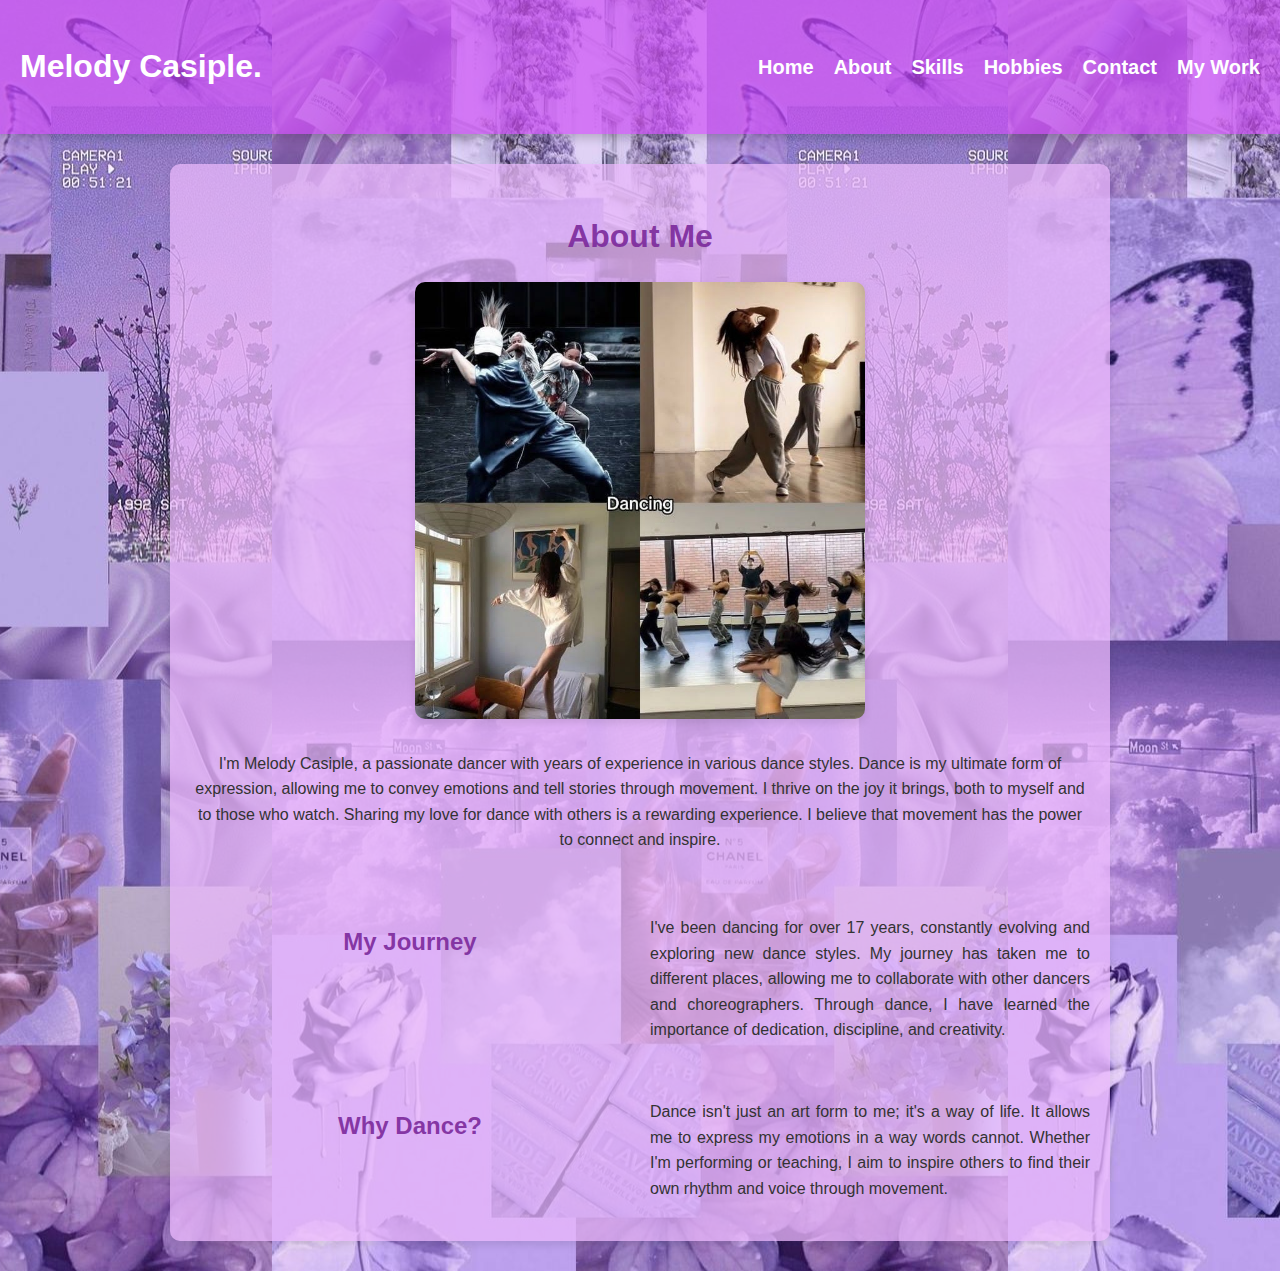
<file: about.html>
<!DOCTYPE html>
<html lang="en">

<head>
    <meta charset="UTF-8">
    <meta name="viewport" content="width=device-width, initial-scale=1.0">
    <title>About - Melody Casiple</title>
    <link rel="stylesheet" href="style.css">
    
</head>

<body>
    <header id="main-header">
        <h1 id="logo">Melody Casiple.</h1>
        <nav id="main-nav">
            <ul>
                <li><a href="index.html">Home</a></li>
                <li><a href="about.html">About</a></li>
                <li><a href="skills.html">Skills</a></li>
                <li><a href="hobbies.html">Hobbies</a></li>
                <li><a href="contact.html">Contact</a></li>
                <li><a href="my work.html">My Work</a></li>
            </ul>
        </nav>

    </header>
    <main id="content">
        <h2>About Me</h2>
        <section id="about-intro">
            <img src="images/dancing.jpg" alt="Melody dancing" id="about-image">
            <p>I'm Melody Casiple, a passionate dancer with years of experience in various dance styles. Dance is my ultimate form of expression, allowing me to convey emotions and tell stories through movement. I thrive on the joy it brings, both to myself and to those who watch. Sharing my love for dance with others is a rewarding experience. I believe that movement has the power to connect and inspire.</p>
        </section>
        <section id="about-details">
            <h3>My Journey</h3>
            <p>I've been dancing for over 17 years, constantly evolving and exploring new dance styles. My journey has taken me to different places, allowing me to collaborate with other dancers and choreographers. Through dance, I have learned the importance of dedication, discipline, and creativity.</p>
            <h3>Why Dance?</h3>
            <p>Dance isn't just an art form to me; it's a way of life. It allows me to express my emotions in a way words cannot. Whether I'm performing or teaching, I aim to inspire others to find their own rhythm and voice through movement.</p>
        </section>
    </main>
</body>

</html>
</file>
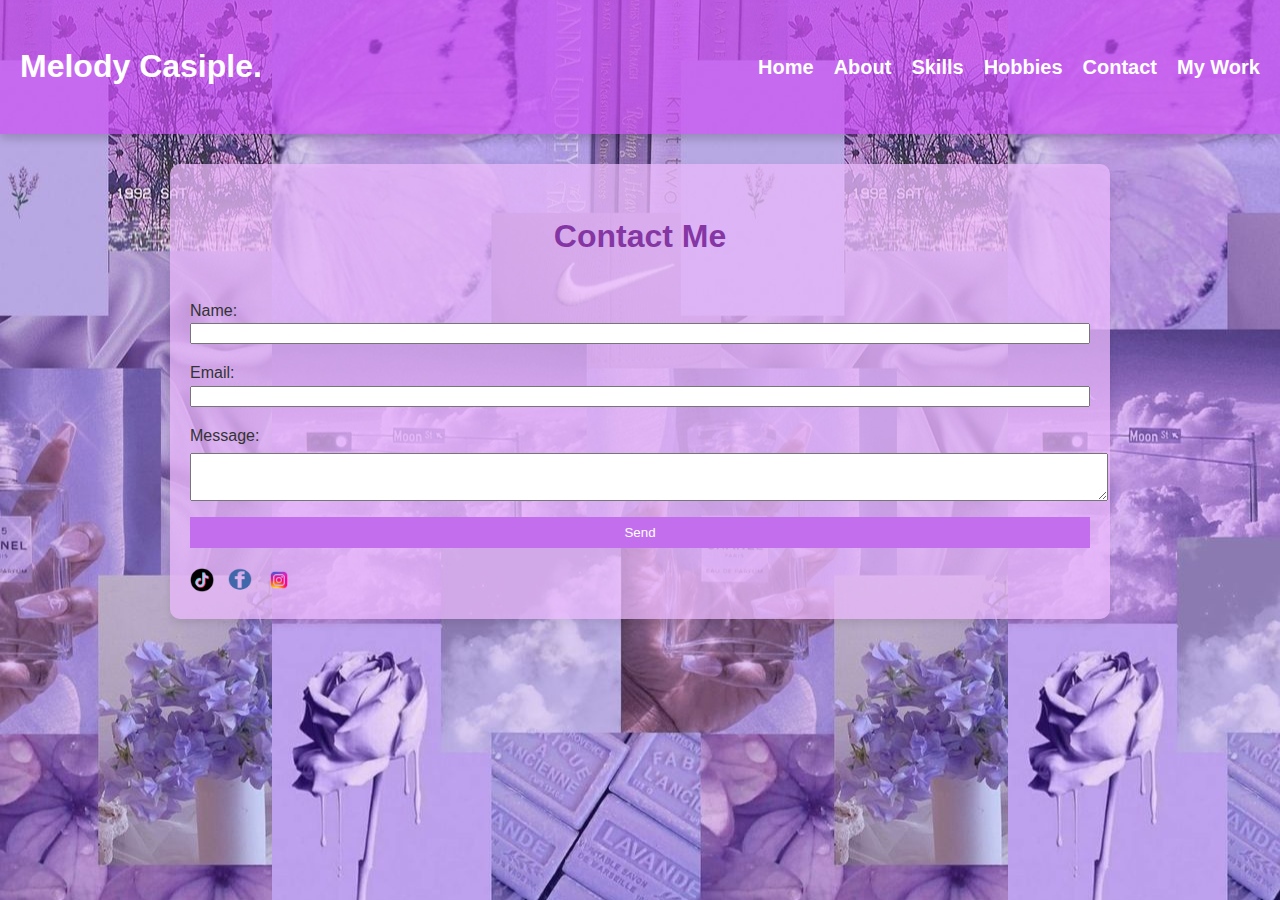
<file: contact.html>
<!DOCTYPE html>
<html lang="en">

<head>
    <meta charset="UTF-8">
    <meta name="viewport" content="width=device-width, initial-scale=1.0">
    <title>Contact - Melody Casiple</title>
    <link rel="stylesheet" href="style.css">
    
</head>

<body>
    <header id="main-header">
        <h1 id="logo">Melody Casiple.</h1>
        <nav id="main-nav">
            <ul>
                <li><a href="index.html">Home</a></li>
                <li><a href="about.html">About</a></li>
                <li><a href="skills.html">Skills</a></li>
                <li><a href="hobbies.html">Hobbies</a></li>
                <li><a href="contact.html">Contact</a></li>
                <li><a href="my work.html">My Work</a></li>
            </ul>
        </nav>
    </header>
    <main id="content">
        <h2>Contact Me</h2>
        <form id="contact-form">
            <label for="name">Name:</label>
            <input type="text" id="name" name="name" required>

            <label for="email">Email:</label>
            <input type="email" id="email" name="email" required>

            <label for="message">Message:</label>
            <textarea id="message" name="message" required></textarea>

            <button type="submit">Send</button>
        </form>
        <div id="social-links">
            <a href="@lods0230.htm"><img src="icons/tiktok-icon.png" alt="TikTok"></a>
            <a href="melody.casiple.htm"><img src="icons/fb-icon.png" alt="Facebook"></a>
            <a href="instagram.htm" target="_blank"><img src="icons/insta-icon.png" alt="Instagram"></a>
        </div>
    </main>
    
</body>

</html>
</file>
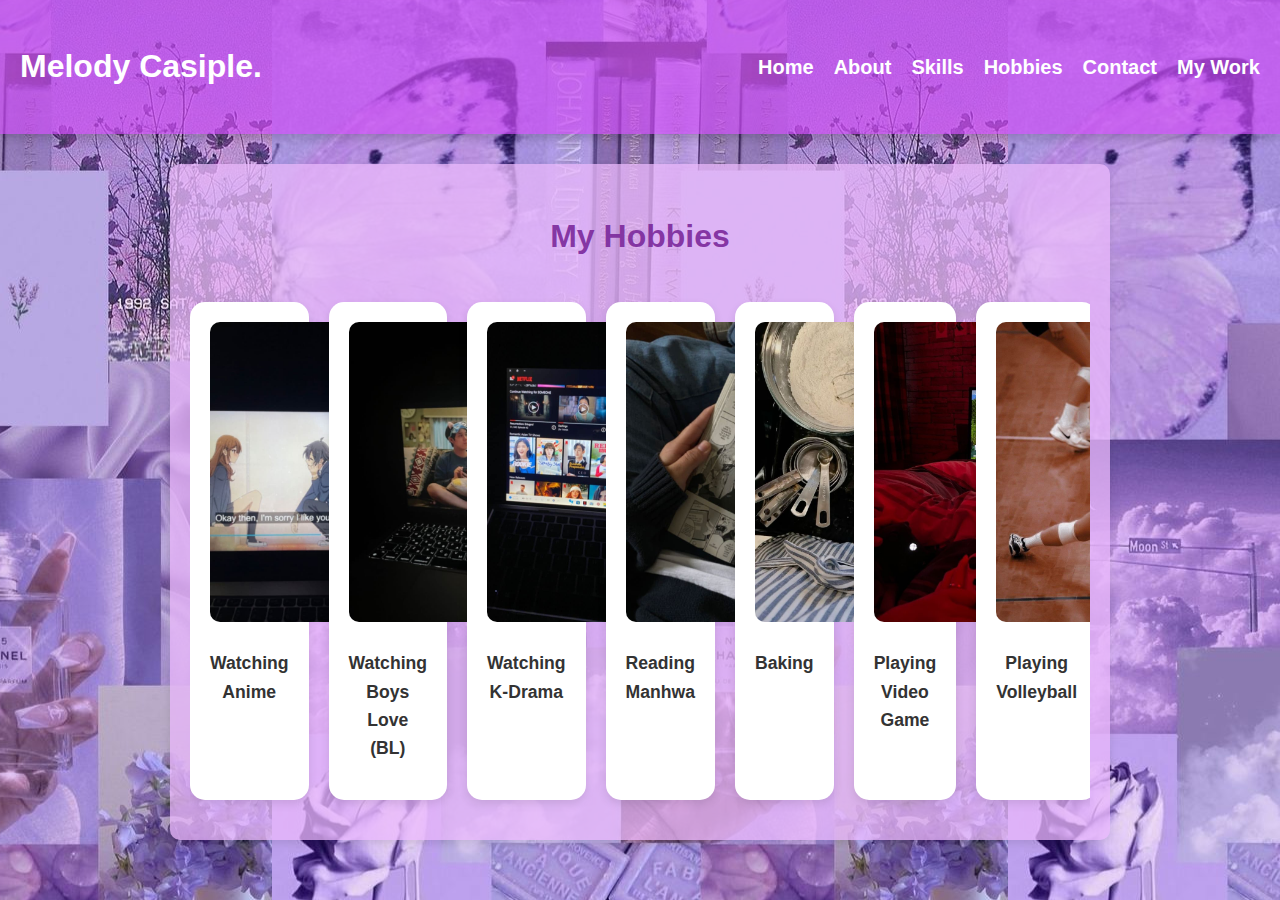
<file: hobbies.html>
<!DOCTYPE html>
<html lang="en">

<head>
    <meta charset="UTF-8">
    <meta name="viewport" content="width=device-width, initial-scale=1.0">
    <title>Hobbies - Melody Casiple</title>
    <link rel="stylesheet" href="style.css">
</head>

<body>
    <header id="main-header">
        <h1 id="logo">Melody Casiple.</h1>
        <nav id="main-nav">
            <ul>
                <li><a href="index.html">Home</a></li>
                <li><a href="about.html">About</a></li>
                <li><a href="skills.html">Skills</a></li>
                <li><a href="hobbies.html">Hobbies</a></li>
                <li><a href="contact.html">Contact</a></li>
                <li><a href="my work.html">My Work</a></li>
            </ul>
        </nav>
    </header>

    <main id="content">
        <h2>My Hobbies</h2>
        <div id="hobby-carousel">
            <div class="hobby-item" id="anime">
                <img src="images/anime.jpg" alt="Anime" class="hobby-image">
                <p>Watching Anime</p>
            </div>
            <div class="hobby-item" id="bl">
                <img src="images/bl.jpg" alt="Boys Love" class="hobby-image">
                <p>Watching Boys Love (BL)</p>
            </div>
            <div class="hobby-item" id="kdrama">
                <img src="images/kdrama.jpg" alt="K-Drama" class="hobby-image">
                <p>Watching K-Drama</p>
            </div>
            <div class="hobby-item" id="manhwa">
                <img src="images/manhwa.jpg" alt="Manhwa" class="hobby-image">
                <p>Reading Manhwa</p>
            </div>
            <div class="hobby-item" id="baking">
                <img src="images/baking.jpg" alt="Baking" class="hobby-image">
                <p>Baking</p>
            </div>
            <div class="hobby-item" id="video-game">
                <img src="images/vediogame.jpg" alt="Video Game" class="hobby-image">
                <p>Playing Video Game</p>
            </div>
            <div class="hobby-item" id="volleyball">
                <img src="images/volleyball.jpg" alt="volleyball" class="hobby-image">
                <p>Playing Volleyball</p>
            </div>
            <div class="hobby-item" id="singing">
                <img src="images/sing.jpg" alt="singing" class="hobby-image">
                <p>Singing</p>
            </div>
        </div>
    </main>

</body>

</html>
</file>
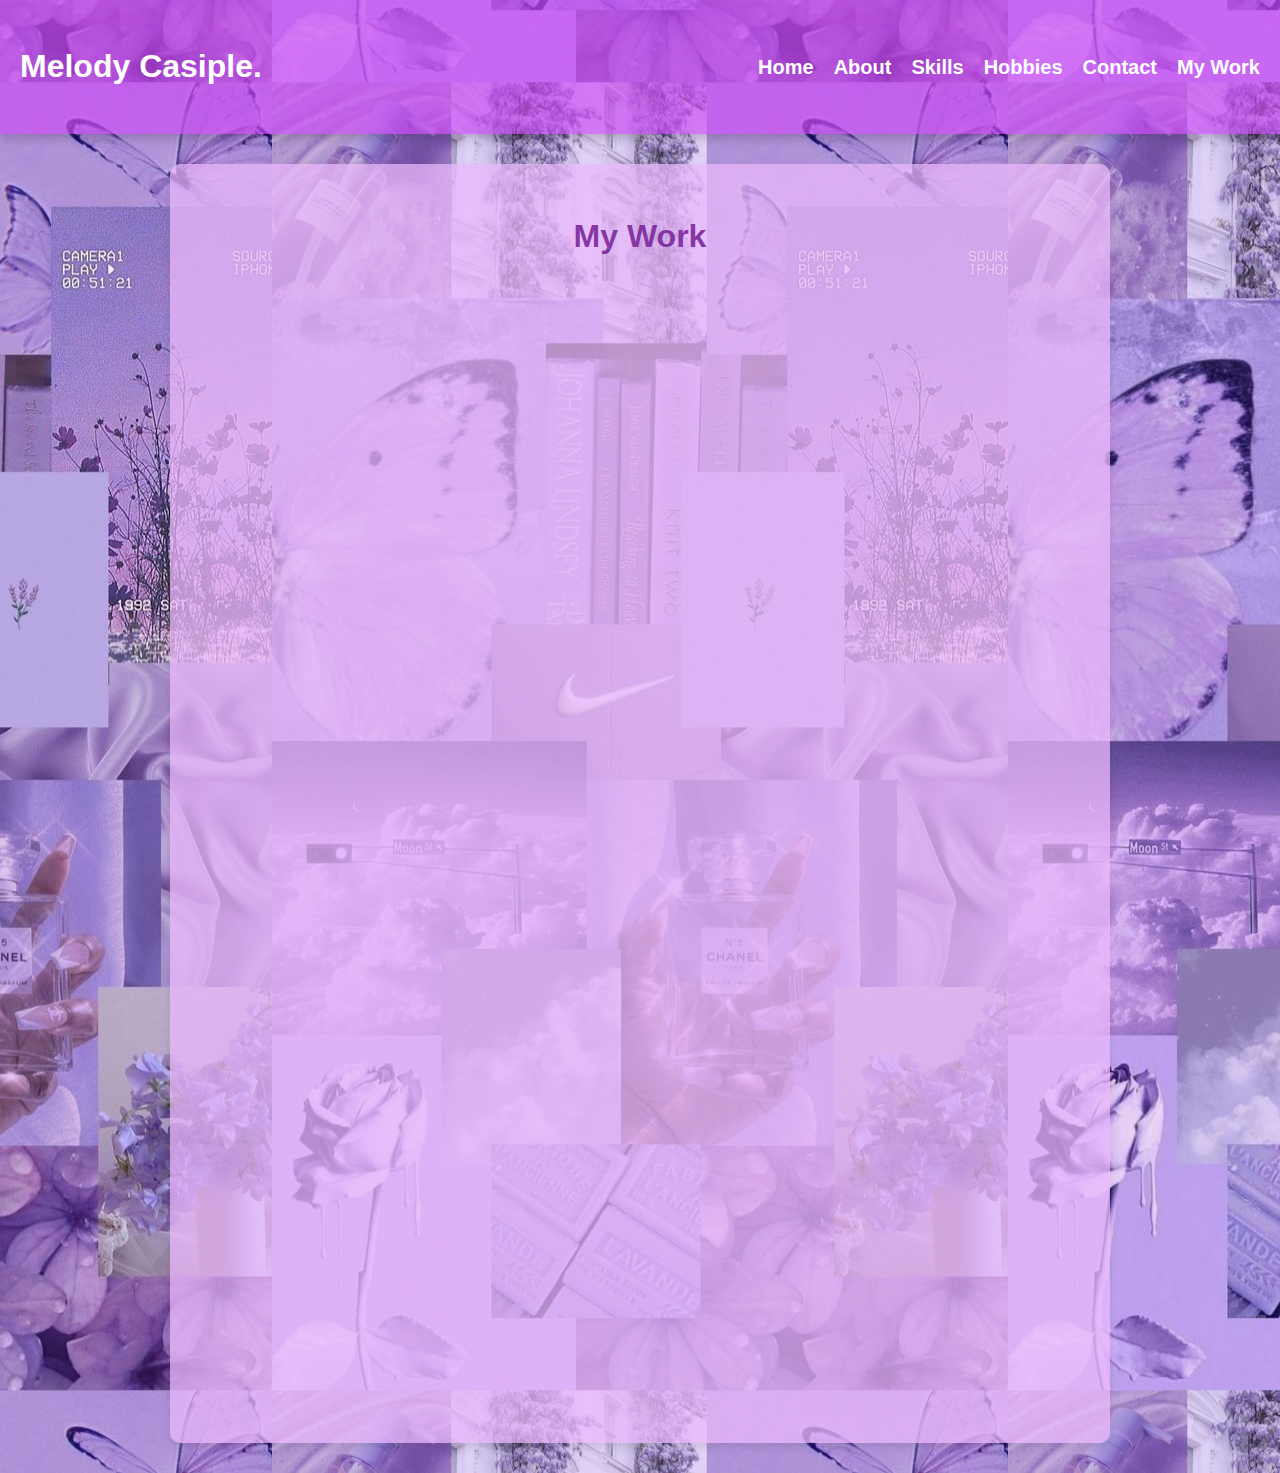
<file: my work.html>
<!DOCTYPE html>
<html lang="en">

<head>
    <meta charset="UTF-8">
    <meta name="viewport" content="width=device-width, initial-scale=1.0">
    <title>Melody Casiple - Dancer</title>
    <link rel="stylesheet" href="style.css">
    
</head>

<body>


    <header id="main-header">
        <h1 id="logo">Melody Casiple.</h1>
        <nav id="main-nav">
            <ul>
                <li><a href="index.html">Home</a></li>
                <li><a href="about.html">About</a></li>
                <li><a href="skills.html">Skills</a></li>
                <li><a href="hobbies.html">Hobbies</a></li>
                <li><a href="contact.html">Contact</a></li>
                <li><a href="my work.html">My Work</a></li>

            </ul>
        </nav>
        </nav>
    </header>
    <main id="content">
        <h2>My Work</h2>
        <div id="work-grid">
            <div class="work-item">
                <img src="images/killuaweb.jpeg" alt="Project 1">
                <p>Project 1: I created a simple, single-page website dedicated to the character Killua Zoldyck from the anime *Hunter x Hunter*. The website features a clean, minimalist design to highlight Killua's key traits and journey. It includes a brief biography, showcasing his background as a skilled assassin and his growth throughout the series. The color scheme and imagery are inspired by Killua’s character. Overall, the website provides a concise and engaging tribute to Killua in a user-friendly format. However, it’s not perfect, as this was my first time coding a website.</p>
            </div>
            <div class="work-item">
                <img src="images/vision.jpg" alt="Project 2">
                <p>Project 2: I created a single-page website for West Visayas State University Lambunao, showcasing its vision of becoming a leader in higher education. The site emphasizes the mission to provide accessible education, promote research, and engage in community service. Core values such as integrity, excellence, innovation, and social responsibility are highlighted. The design is clean and user-friendly, ensuring easy navigation while presenting the university's goals. This website fosters an emotional connection with students, faculty, and the local community, reflecting the university’s academic achievements and digital identity.</p>
            </div>
            <div class="work-item">
                <img src="images/weatherapp.jpeg" alt="Project 3">
                <p>Project 3: I made a simple weather app website, although it is not fully functioning yet. The website is responsive, ensuring it works well on different devices. I faced some struggles with the code, but I did my best to overcome them. Despite the challenges, I was able to create a clean and user-friendly design. The app was built using HTML,and CSS,. While it's not fully operational, it was a great learning experience. I'm proud of the progress I made in developing this app.</p>
            </div>
            <div class="work-item">
                <img src="images/coffeeweb.jpeg" alt="Project 4">
                <p>Project 4: This single-page website is a simple and stylish design centered around coffee culture. The header features a clean navigation bar with links to Home, About, and Contact. The main section displays an eye-catching image of various coffee mugs arranged in a circle, paired with the phrase "Coffee O'Clock" to convey a playful theme. A detailed description of a latte, accompanied by an elegant coffee cup, highlights the focus on premium coffee beverages. Social media icons at the bottom add an interactive element, connecting users to additional platforms.</p>
            </div>
        </div>
    </main>
    

</body>
</html>
</file>
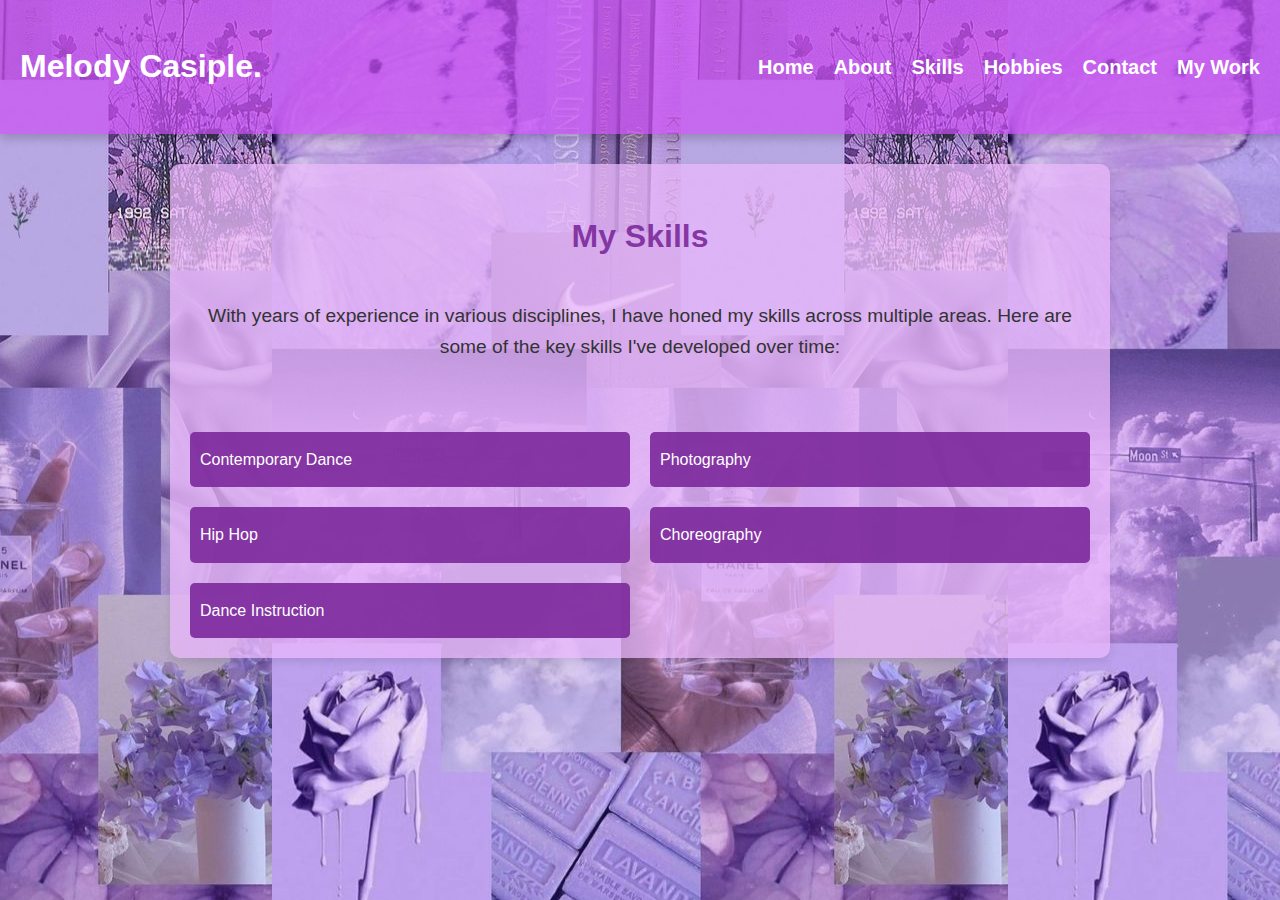
<file: skills.html>
<!DOCTYPE html>
<html lang="en">

<head>
    <meta charset="UTF-8">
    <meta name="viewport" content="width=device-width, initial-scale=1.0">
    <title>Skills - Melody Casiple</title>
    <link rel="stylesheet" href="style.css">
</head>

<body>
    <header id="main-header">
        <h1 id="logo">Melody Casiple.</h1>
        <nav id="main-nav">
            <ul>
                <li><a href="index.html">Home</a></li>
                <li><a href="about.html">About</a></li>
                <li><a href="skills.html">Skills</a></li>
                <li><a href="hobbies.html">Hobbies</a></li>
                <li><a href="contact.html">Contact</a></li>
                <li><a href="my work.html">My Work</a></li>
            </ul>
        </nav>
    </header>

    <main id="content">
        <h2>My Skills</h2>
        <section id="skills-intro">
            <div class="skills-text">
                <p>With years of experience in various disciplines, I have honed my skills across multiple areas. Here are some of the key skills I've developed over time:</p>
            </div>
        </section>

        <ul id="skills-list">
            <li>Contemporary Dance</li>
            <li>Photography</li>
            <li>Hip Hop</li>
            <li>Choreography</li>
            <li>Dance Instruction</li>
        </ul>
    </main>
</body>

</html>
</file>
<file: style.css>
body {
    font-family: Arial, sans-serif;
    margin: 0;
    padding: 0;
    color: #333;
    line-height: 1.6;
    background-image: url('images/bc.jpg'); 
    background-repeat: repeat;
    background-position: center;
}


#main-header {
    background-color: rgba(205, 75, 245, 0.674);
    display: flex;
    justify-content: space-between;
    align-items: center;
    color: white;
    padding: 20px;
    text-align: center;
    box-shadow: 0 4px 10px rgba(0, 0, 0, 0.2); 
}


#main-nav ul {
    list-style: none;
    padding: 0;
    margin: 0;
    display: flex;
    justify-content: center;
    gap: 20px;
}

#main-nav a {
    font-weight: bold;
    font-size: 20px;
    text-decoration: none;
    color: white;
    transition: color 0.3s ease, transform 0.3s ease; 
}

#main-nav a:hover {
    color: #6a11cb;
    transform: scale(1.1);
}

#hero-text {
    text-align: center;
    margin-bottom: 1rem;
    padding: 0;
    margin: 0;
    opacity: 0;
    animation: fadeIn 2s forwards;
}

#hello {
    font-size: 45px;
    margin-bottom: 0.3rem;
    color: #7c2a9ce8;
}

#hero-image {
    display: block;
    margin: 0 auto;
    max-width: 100%;
    border-radius: 15px; 
}
@keyframes fadeIn {
    to {
        opacity: 1;
    }
}

#content {
    background-color: rgba(234, 184, 251, 0.747);
    border-radius: 10px;
    max-width: 900px;  
    margin: 30px auto;
    padding: 20px;
    box-shadow: 0 4px 8px rgba(0, 0, 0, 0.1);
}

h2 {
    color: #7c2a9ce8;
    text-align: center;
    font-size: 2rem;
    margin-bottom: 20px;
}

#about-intro {
    display: flex;
    justify-content: center;
    align-items: center;
    flex-direction: column; 
    text-align: center;
    margin-bottom: 30px;
}

#about-image {
    display: block;
    margin: 0 auto 1rem;
    max-width: 50%;
    border-radius: 10px;
    box-shadow: 0 4px 8px rgba(0, 0, 0, 0.1); 
}

.about-image-container {
    display: flex;
    justify-content: center;
    align-items: center;
    margin-bottom: 1rem;
}

#about-details {
    margin-top: 20px;
    display: grid;
    grid-template-columns: 1fr 1fr;
    gap: 20px;
}

#about-details h3 {
    font-size: 1.5rem;
    color: #7c2a9ce8;
    margin-bottom: 15px;
    text-align: center;
}

#about-details p {
    font-size: 1rem;
    line-height: 1.6;
    text-align: justify;
    margin-bottom: 20px;
}

.about-text {
    background-color: white;
    padding: 15px;
    border-radius: 10px;
    box-shadow: 0 4px 8px rgba(0, 0, 0, 0.1);
    transition: transform 0.3s ease, box-shadow 0.3s ease;
}

.about-text:hover {
    transform: scale(1.05);
    box-shadow: 0 6px 12px rgba(0, 0, 0, 0.2);
}

#skills-intro {
    display: flex;
    justify-content: center;
    align-items: center;
    flex-direction: column;
    text-align: center;
    margin-bottom: 30px;
}

.skills-text {
    font-size: 1.2rem;
    color: #333;
    margin-bottom: 20px;
    line-height: 1.6;
}


#skills-list {
    list-style: none;
    padding: 0;
    margin: 0;
    display: grid;
    grid-template-columns: 1fr 1fr;
    gap: 20px;
}

#skills-list li {
    background: #7c2a9ce8;
    color: white;
    padding: 15px 10px;
    border-radius: 5px;
    transition: transform 0.3s ease, background 0.3s ease;
}

#skills-list li:hover {
    background: #6a11cb;
    transform: scale(1.1);
}

#hobby-carousel {
    display: flex;
    overflow-x: auto;
    gap: 20px;
    padding: 20px 0;
    scroll-snap-type: x mandatory; 
}

.hobby-item {
    background-color: white; 
    border-radius: 15px;
    box-shadow: 0 4px 10px rgba(0, 0, 0, 0.1);  
    width: 250px;  
    text-align: center;
    padding: 20px;
    scroll-snap-align: center;  
    transition: transform 0.3s ease, box-shadow 0.3s ease;
}

.hobby-item:hover {
    transform: scale(1.05);  
    box-shadow: 0 6px 12px rgba(0, 0, 0, 0.2);
}

.hobby-image {
    max-width: 600%;
    height: 300px;
    object-fit: cover;
    border-radius: 10px;
    margin-bottom: 10px;
}

.hobby-item p {
    font-size: 1.1rem;
    color: #333;
    font-weight: bold;
    margin-top: 10px;
}

#hobby-carousel::-webkit-scrollbar {
    height: 8px;
}

#hobby-carousel::-webkit-scrollbar-thumb {
    background-color: #c36fed;
    border-radius: 4px;
}

#hobby-carousel::-webkit-scrollbar-track {
    background: #f1f1f1;
}


#contact-form {
    display: flex;
    flex-direction: column;
}

#contact-form label {
    margin-top: 1rem;
}

#contact-form textarea {
    width: 100%;
    padding: 0.5rem;
    margin-top: 0.25rem;
}

#contact-form button {
    margin-top: 1rem;
    padding: 0.5rem;
    background-color: #c36fed;
    color: white;
    border: none;
    cursor: pointer;
}

#contact-form button:hover {
    background-color: #b769f3;
}

#social-links {
    margin-top: 20px;
}

#social-links a {
    margin-right: 10px;
    text-decoration: none;
}

#social-links img {
    width: 24px;
    height: 24px;
}

#work-grid {
    display: grid;
    grid-template-columns: repeat(auto-fit, minmax(300px, 1fr));
    gap: 20px;
    margin-top: 30px;
}

.work-item {
    text-align: center;
    background-color: white;
    border-radius: 10px;
    box-shadow: 0 4px 8px rgba(0, 0, 0, 0.1);
    padding: 15px;
    transition: transform 0.3s ease, box-shadow 0.3s ease;
    opacity: 0;
    transform: translateY(20px); 
    animation: fadeInUp 0.5s forwards;
    animation-delay: 0.3s;
}

@keyframes fadeInUp {
    to {
        opacity: 1;
        transform: translateY(0);
    }
}


.work-item:hover {
    transform: scale(1.05);
    box-shadow: 0 6px 12px rgba(0, 0, 0, 0.2);
}

.work-item img {
    max-width: 100%;
    height: auto;
    border-radius: 10px;
    margin-bottom: 10px;
}

.work-item p {
    font-size: 1rem;
    color: #333;
    margin: 0;
}


#footer {
    margin: 20px;
    text-align: center;
    padding: 10px;
    font-size: 14px;
}

@media (max-width: 768px) {
    #logo {
        font-size: 1.2rem;
    }

    #main-header {
        padding: 10px;
    }

    #main-nav a {
        font-size: 16px;
    }

    #hello {
        font-size: 1.5rem;
    }
}
</file>
